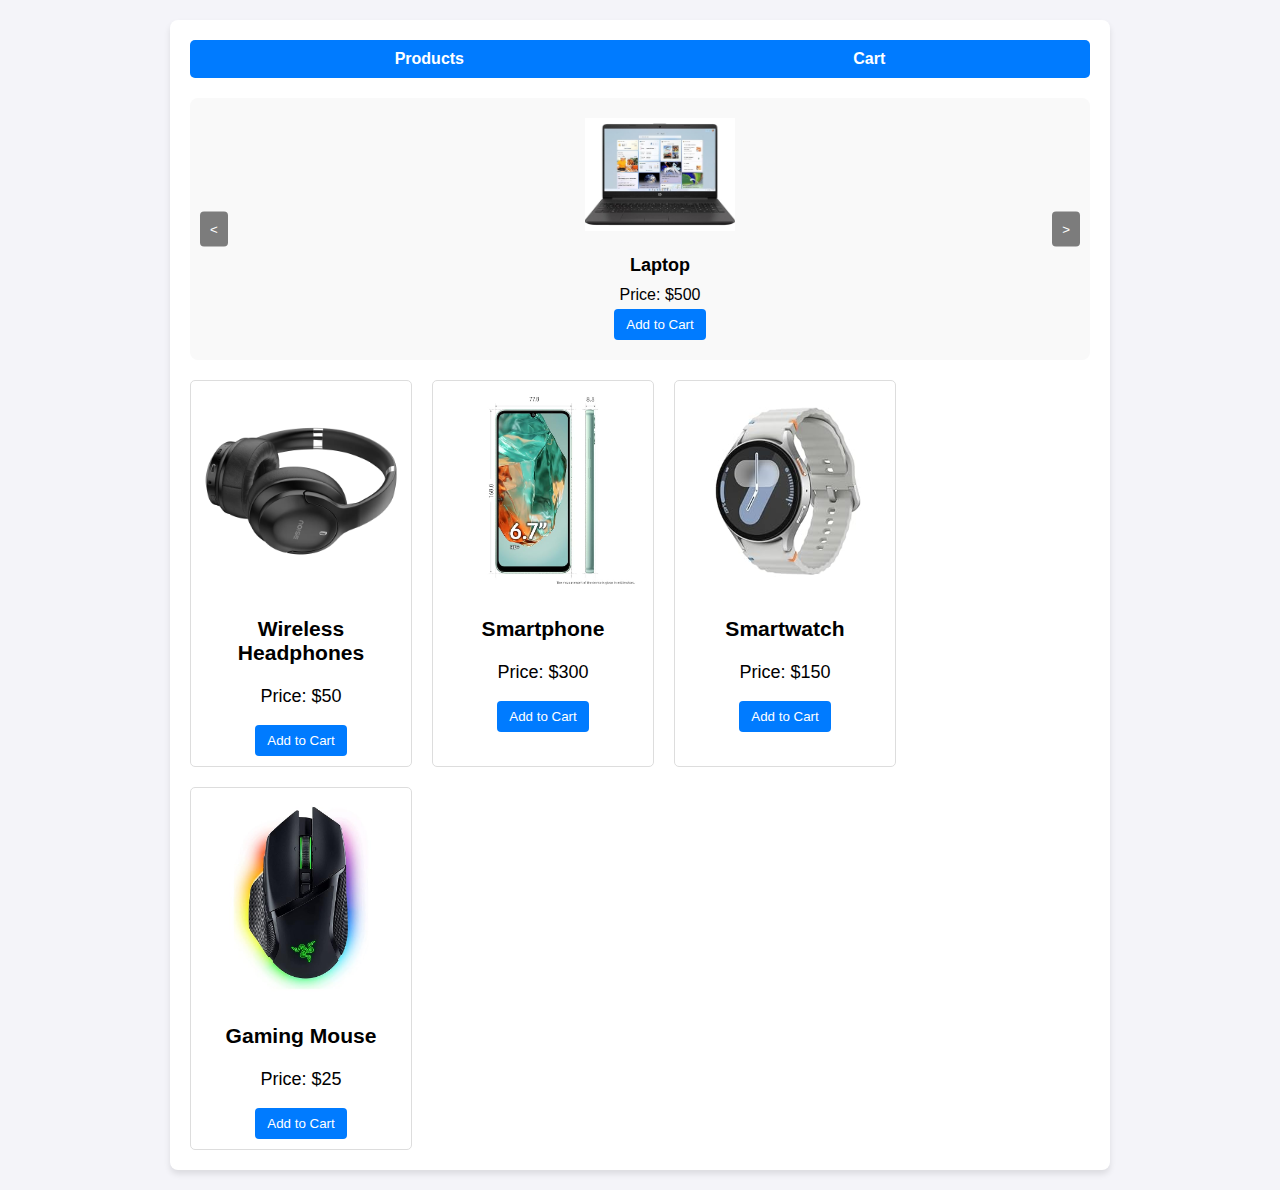
<file: index.html>
<!DOCTYPE html>
<html lang="en">
<head>
  <meta charset="UTF-8">
  <meta name="viewport" content="width=device-width, initial-scale=1.0">
  <title>Simple E-Commerce SPA</title>
  <link rel="stylesheet" href="style.css">
  <script src="jquery-3.6.0.min.js"></script>
  <script src="https://assets.adobedtm.com/6268dc4b6b26/08e7f862172a/launch-fba66a698ee7-development.min.js" async></script>
</head>
<body>
  <div class="container">
    <nav>
      <ul class="nav">
        <li><a href="#" class="nav-link" data-page="products">Products</a></li>
        <li><a href="#" class="nav-link" data-page="cart">Cart</a></li>
      </ul>
    </nav>
    <div class="carousel" id="carousel">
      <!-- Carousel content will be added dynamically -->
    </div>
    <div id="content" class="content">
      <!-- Dynamic content will load here -->
    </div>
  </div>
  <script src="app.js"></script>
</body>
</html>
</file>
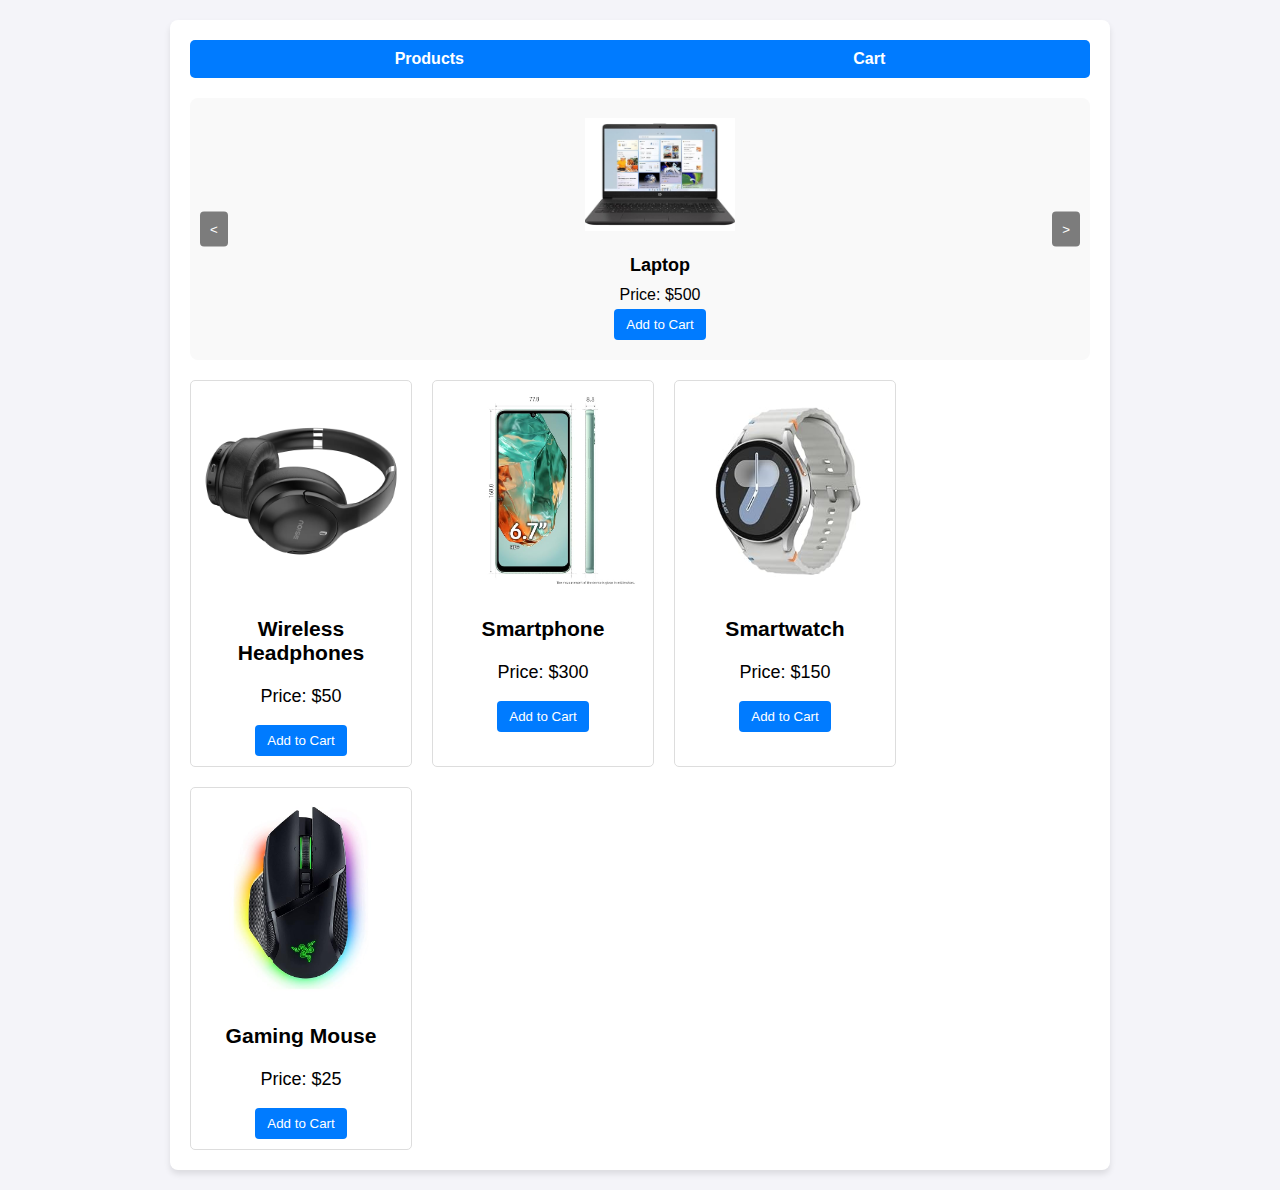
<file: test_ecom/index.html>
<!DOCTYPE html>
<html lang="en">
<head>
  <meta charset="UTF-8">
  <meta name="viewport" content="width=device-width, initial-scale=1.0">
  <title>Simple E-Commerce SPA</title>
  <link rel="stylesheet" href="style.css">
  <script src="jquery-3.6.0.min.js"></script>
  <script src="https://assets.adobedtm.com/6268dc4b6b26/08e7f862172a/launch-fba66a698ee7-development.min.js" async></script>
</head>
<body>
  <div class="container">
    <nav>
      <ul class="nav">
        <li><a href="#" class="nav-link" data-page="products">Products</a></li>
        <li><a href="#" class="nav-link" data-page="cart">Cart</a></li>
      </ul>
    </nav>
    <div class="carousel" id="carousel">
      <!-- Carousel content will be added dynamically -->
    </div>
    <div id="content" class="content">
      <!-- Dynamic content will load here -->
    </div>
  </div>
  <script src="app.js"></script>
</body>
</html>
</file>
<file: style.css>
body {
    font-family: Arial, sans-serif;
    margin: 0;
    padding: 0;
    background-color: #f4f4f9;
  }
  
  .container {
    max-width: 900px;
    margin: 20px auto;
    padding: 20px;
    background: #ffffff;
    border-radius: 8px;
    box-shadow: 0 4px 6px rgba(0, 0, 0, 0.1);
  }
  
  nav {
    background-color: #007bff;
    padding: 10px;
    border-radius: 5px;
  }
  
  .nav {
    list-style: none;
    margin: 0;
    padding: 0;
    display: flex;
    justify-content: space-around;
  }
  
  .nav li {
    margin: 0;
  }
  
  .nav-link {
    color: white;
    text-decoration: none;
    font-weight: bold;
  }
  
  .nav-link:hover {
    text-decoration: underline;
  }
  
  .content {
    margin-top: 20px;
    font-size: 18px;
  }
  
  .products, .cart {
    display: flex;
    flex-wrap: wrap;
    gap: 20px;
  }
  
  .product, .cart-item {
    border: 1px solid #ddd;
    padding: 10px;
    border-radius: 5px;
    width: 200px;
    text-align: center;
  }
  
  .product img, .cart-item img {
    max-width: 100%;
    height: auto;
  }
  
  button {
    background-color: #007bff;
    color: white;
    border: none;
    padding: 8px 12px;
    border-radius: 4px;
    cursor: pointer;
  }
  
  button:hover {
    background-color: #0056b3;
  }
  
  .cart-summary {
    margin-top: 20px;
    font-weight: bold;
  }
/* Carousel styling */
.carousel {
    display: flex;
    overflow: hidden;
    border-radius: 8px;
    margin: 20px 0;
    position: relative;
    background-color: #f9f9f9;
  }
  
  .carousel-item {
    flex: 0 0 100%;
    text-align: center;
    padding: 20px;
  }
  
  .carousel img {
    max-width: 150px;
    height: auto;
    margin-bottom: 10px;
  }
  
  .carousel h3 {
    margin: 10px 0;
    font-size: 18px;
  }
  
  .carousel p {
    margin: 5px 0;
  }
  
  .carousel-button {
    position: absolute;
    top: 50%;
    transform: translateY(-50%);
    background-color: rgba(0, 0, 0, 0.5);
    color: white;
    border: none;
    cursor: pointer;
    padding: 10px;
    z-index: 10;
  }
  
  .carousel-button.left {
    left: 10px;
  }
  
  .carousel-button.right {
    right: 10px;
  }
  
  .carousel .active {
    display: block;
  }
</file>
<file: test_ecom/style.css>
body {
    font-family: Arial, sans-serif;
    margin: 0;
    padding: 0;
    background-color: #f4f4f9;
  }
  
  .container {
    max-width: 900px;
    margin: 20px auto;
    padding: 20px;
    background: #ffffff;
    border-radius: 8px;
    box-shadow: 0 4px 6px rgba(0, 0, 0, 0.1);
  }
  
  nav {
    background-color: #007bff;
    padding: 10px;
    border-radius: 5px;
  }
  
  .nav {
    list-style: none;
    margin: 0;
    padding: 0;
    display: flex;
    justify-content: space-around;
  }
  
  .nav li {
    margin: 0;
  }
  
  .nav-link {
    color: white;
    text-decoration: none;
    font-weight: bold;
  }
  
  .nav-link:hover {
    text-decoration: underline;
  }
  
  .content {
    margin-top: 20px;
    font-size: 18px;
  }
  
  .products, .cart {
    display: flex;
    flex-wrap: wrap;
    gap: 20px;
  }
  
  .product, .cart-item {
    border: 1px solid #ddd;
    padding: 10px;
    border-radius: 5px;
    width: 200px;
    text-align: center;
  }
  
  .product img, .cart-item img {
    max-width: 100%;
    height: auto;
  }
  
  button {
    background-color: #007bff;
    color: white;
    border: none;
    padding: 8px 12px;
    border-radius: 4px;
    cursor: pointer;
  }
  
  button:hover {
    background-color: #0056b3;
  }
  
  .cart-summary {
    margin-top: 20px;
    font-weight: bold;
  }
/* Carousel styling */
.carousel {
    display: flex;
    overflow: hidden;
    border-radius: 8px;
    margin: 20px 0;
    position: relative;
    background-color: #f9f9f9;
  }
  
  .carousel-item {
    flex: 0 0 100%;
    text-align: center;
    padding: 20px;
  }
  
  .carousel img {
    max-width: 150px;
    height: auto;
    margin-bottom: 10px;
  }
  
  .carousel h3 {
    margin: 10px 0;
    font-size: 18px;
  }
  
  .carousel p {
    margin: 5px 0;
  }
  
  .carousel-button {
    position: absolute;
    top: 50%;
    transform: translateY(-50%);
    background-color: rgba(0, 0, 0, 0.5);
    color: white;
    border: none;
    cursor: pointer;
    padding: 10px;
    z-index: 10;
  }
  
  .carousel-button.left {
    left: 10px;
  }
  
  .carousel-button.right {
    right: 10px;
  }
  
  .carousel .active {
    display: block;
  }
</file>
